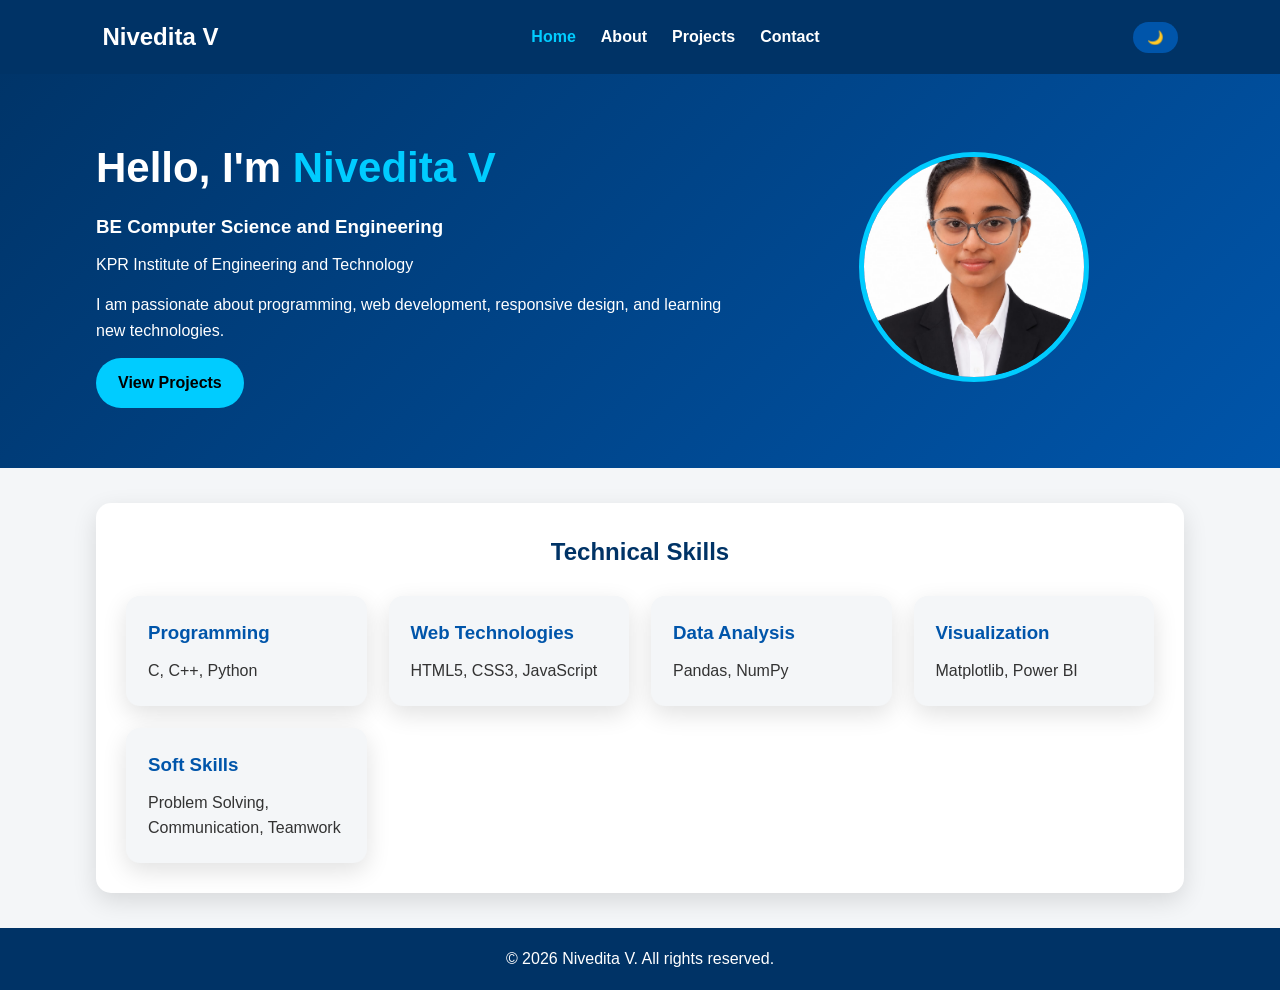
<file: index.html>
<!DOCTYPE html>
<html lang="en">
<head>
    <meta charset="UTF-8">
    <meta name="viewport" content="width=device-width, initial-scale=1.0">
    <meta name="description" content="Portfolio website of Nivedita V">
    <meta name="author" content="Nivedita V">
    <title>Nivedita Portfolio</title>
    <link rel="stylesheet" href="style.css">
</head>

<body>

<header class="hero-header">
    <nav class="navbar">
        <h2 class="logo">Nivedita V</h2>

        <div class="nav-links">
            <a href="index.html" class="active">Home</a>
            <a href="about.html">About</a>
            <a href="project.html">Projects</a>
            <a href="contact.html">Contact</a>
        </div>

        <button class="theme-btn" onclick="toggleTheme()">🌙</button>
    </nav>

    <section class="hero">
        <div class="hero-text">
            <h1>Hello, I'm <span>Nivedita V</span></h1>
            <h3>BE Computer Science and Engineering</h3>
            <p>KPR Institute of Engineering and Technology</p>

            <p>
                I am passionate about programming, web development,
                responsive design, and learning new technologies.
            </p>

            <a href="project.html" class="btn">View Projects</a>
        </div>

        <div class="hero-image">
            <img src="ni.jpeg" alt="Nivedita V">
        </div>
    </section>
</header>

<main>
    <section class="section">
        <h2 class="section-title">Technical Skills</h2>

        <div class="skills-grid">
            <div class="card">
                <h3>Programming</h3>
                <p>C, C++, Python</p>
            </div>

            <div class="card">
                <h3>Web Technologies</h3>
                <p>HTML5, CSS3, JavaScript</p>
            </div>

            <div class="card">
                <h3>Data Analysis</h3>
                <p>Pandas, NumPy</p>
            </div>

            <div class="card">
                <h3>Visualization</h3>
                <p>Matplotlib, Power BI</p>
            </div>

            <div class="card">
                <h3>Soft Skills</h3>
                <p>Problem Solving, Communication, Teamwork</p>
            </div>
        </div>
    </section>
</main>

<footer>
    <p>&copy; 2026 Nivedita V. All rights reserved.</p>
</footer>

<script>
    function toggleTheme() {
        document.body.classList.toggle("dark-mode");
    }
</script>

</body>
</html>
</file>
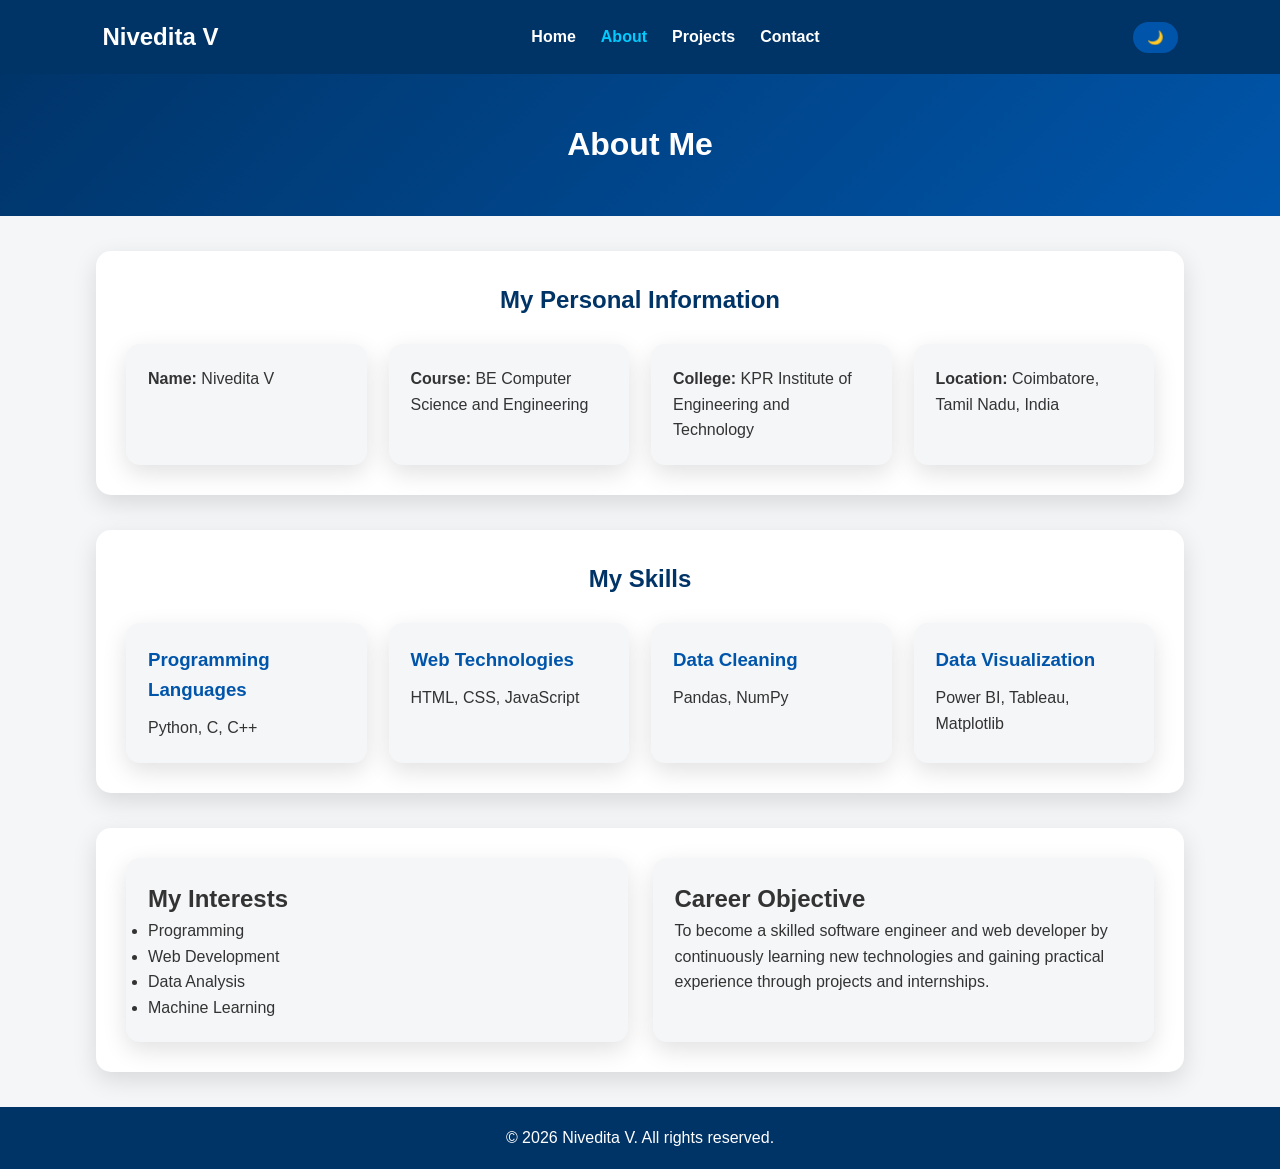
<file: about.html>
<!DOCTYPE html>
<html lang="en">
<head>
    <meta charset="UTF-8">
    <meta name="viewport" content="width=device-width, initial-scale=1.0">
    <meta name="description" content="Portfolio website of Nivedita V">
    <meta name="author" content="Nivedita V">
    <title>Nivedita Portfolio | About</title>
    <link rel="stylesheet" href="style.css">
</head>

<body>

<header class="page-header">
    <nav class="navbar">
        <h2 class="logo">Nivedita V</h2>

        <div class="nav-links">
            <a href="index.html">Home</a>
            <a href="about.html" class="active">About</a>
            <a href="project.html">Projects</a>
            <a href="contact.html">Contact</a>
        </div>

        <button class="theme-btn" onclick="toggleTheme()">🌙</button>
    </nav>

    <h1>About Me</h1>
</header>

<main>
    <section class="section">
        <h2 class="section-title">My Personal Information</h2>

        <div class="info-grid">
            <div class="card"><strong>Name:</strong> Nivedita V</div>
            <div class="card"><strong>Course:</strong> BE Computer Science and Engineering</div>
            <div class="card"><strong>College:</strong> KPR Institute of Engineering and Technology</div>
            <div class="card"><strong>Location:</strong> Coimbatore, Tamil Nadu, India</div>
        </div>
    </section>

    <section class="section">
        <h2 class="section-title">My Skills</h2>

        <div class="skills-grid">
            <div class="card">
                <h3>Programming Languages</h3>
                <p>Python, C, C++</p>
            </div>

            <div class="card">
                <h3>Web Technologies</h3>
                <p>HTML, CSS, JavaScript</p>
            </div>

            <div class="card">
                <h3>Data Cleaning</h3>
                <p>Pandas, NumPy</p>
            </div>

            <div class="card">
                <h3>Data Visualization</h3>
                <p>Power BI, Tableau, Matplotlib</p>
            </div>
        </div>
    </section>

    <section class="section two-column">
        <div class="card">
            <h2>My Interests</h2>
            <ul>
                <li>Programming</li>
                <li>Web Development</li>
                <li>Data Analysis</li>
                <li>Machine Learning</li>
            </ul>
        </div>

        <div class="card">
            <h2>Career Objective</h2>
            <p>
                To become a skilled software engineer and web developer by
                continuously learning new technologies and gaining practical
                experience through projects and internships.
            </p>
        </div>
    </section>
</main>

<footer>
    <p>&copy; 2026 Nivedita V. All rights reserved.</p>
</footer>

<script>
    function toggleTheme() {
        document.body.classList.toggle("dark-mode");
    }
</script>

</body>
</html>
</file>
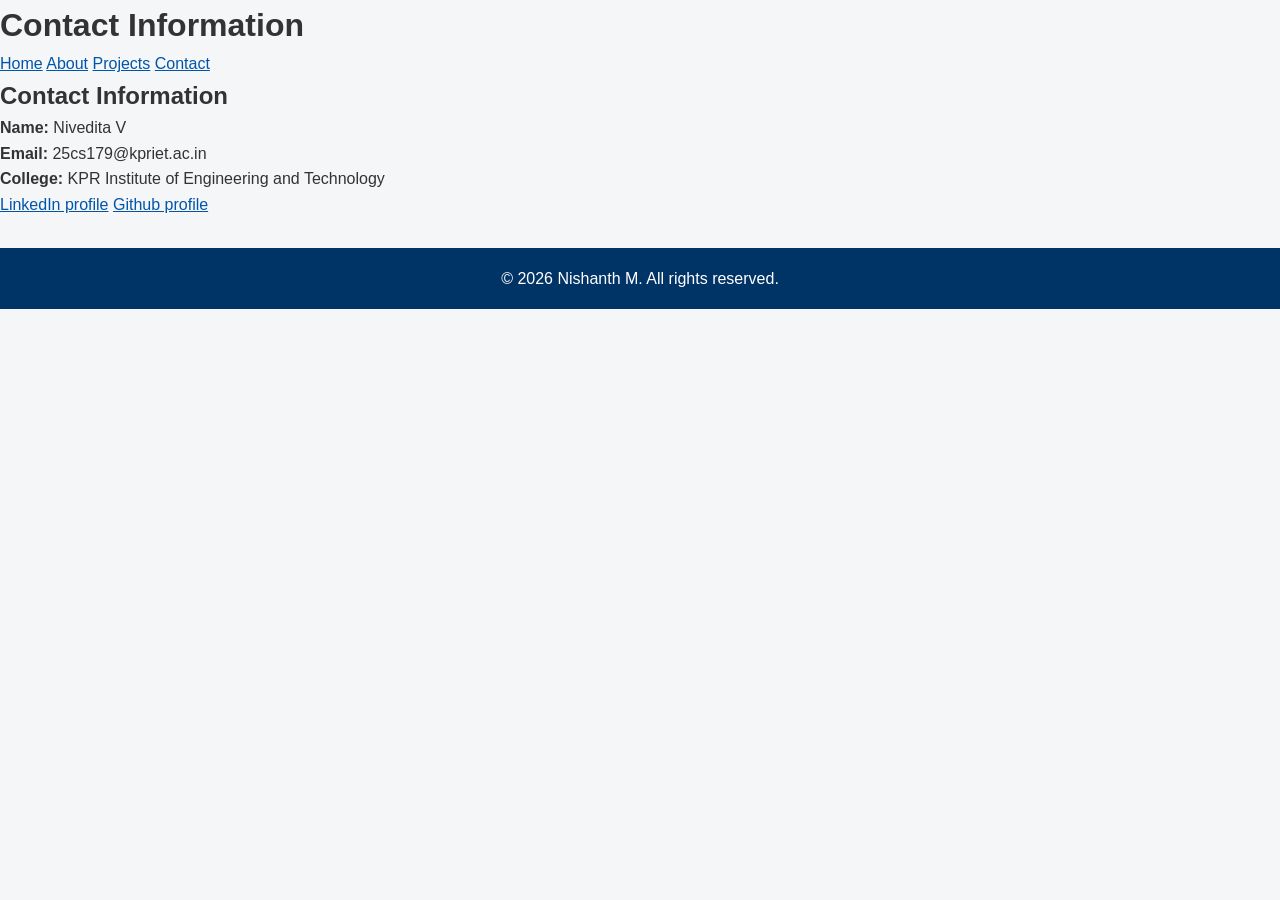
<file: Contact.html>
<!DOCTYPE html>
<html>
    <head>
        <meta charset="UTF-8">
        <meta name="viewport" content="width=device-width, initial-scale=1.0">
        <meta name="description" content="Portfolio website of Nivedita V">
        <meta name="author" content="Nivedita V">
        <title>Nivedita Portfolio | Contact</title>
        <link rel="stylesheet" href="style.css">
    </head>
    <body>
            <header>
                <h1>Contact Information</h1>
                <p><strong></strong></p>
            </header>
            <nav>
                <a href="Index.html">Home</a>
                <a href="about.html">About</a>
                <a href="Project.html">Projects</a>
                <a href="Contact.html">Contact</a> 
            </nav>
            <main>
                <section>
                    <h2>Contact Information</h2>
                    <p><strong>Name:</strong> Nivedita V</p>
                    <p><strong>Email:</strong> 25cs179@kpriet.ac.in</p>
                    <p><strong>College:</strong> KPR Institute of Engineering and Technology</p>
                    <a href="">LinkedIn profile</a>
                    <a href="">Github profile</a>
                </section>
            </main>
            <footer>
                <p>&copy; 2026 Nishanth M. All rights reserved.</p>
            </footer>
        
    </body>
</html>
</file>
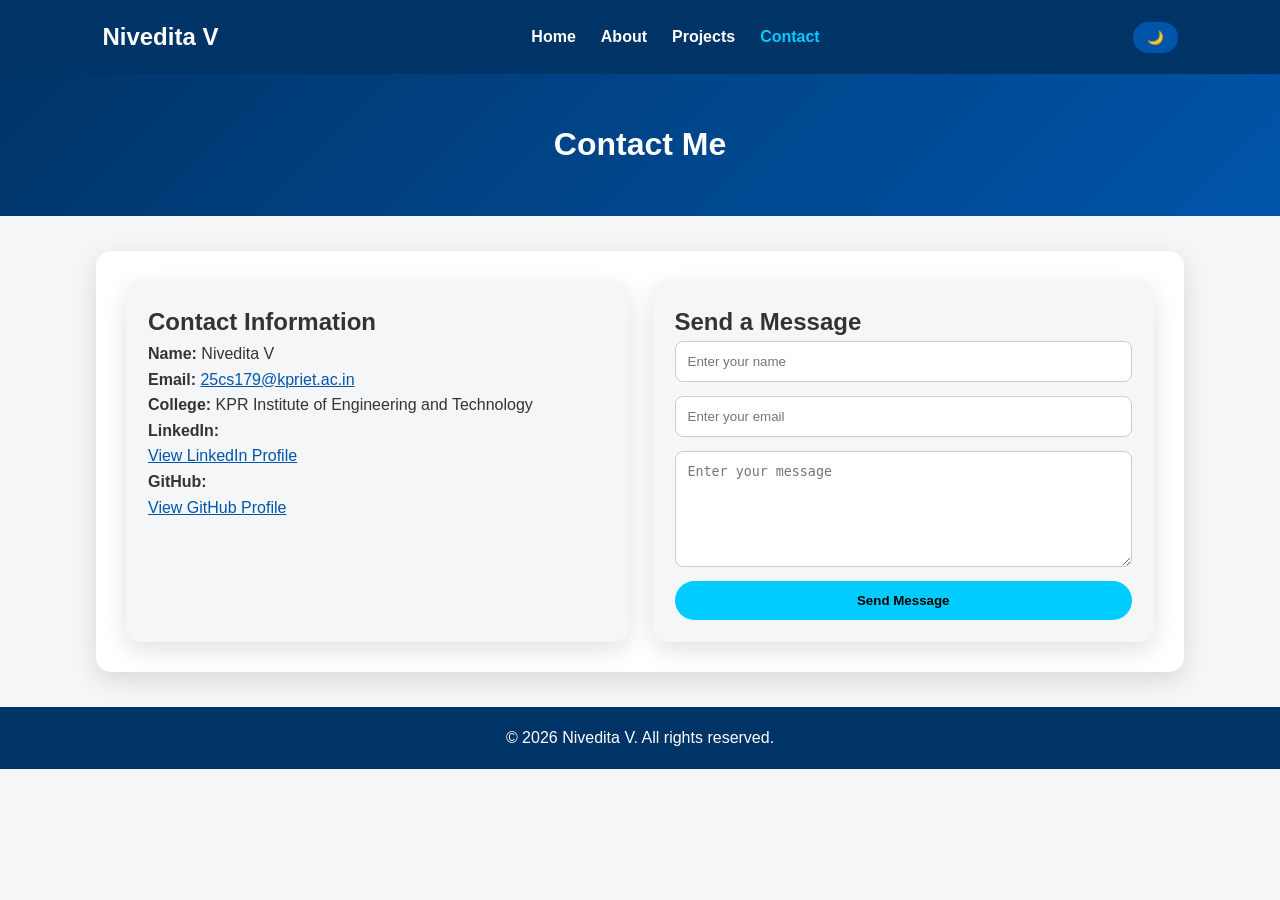
<file: contact.html>
<!DOCTYPE html>
<html lang="en">
<head>
    <meta charset="UTF-8">
    <meta name="viewport" content="width=device-width, initial-scale=1.0">
    <meta name="description" content="Portfolio website of Nivedita V">
    <meta name="author" content="Nivedita V">
    <title>Nivedita Portfolio | Contact</title>
    <link rel="stylesheet" href="style.css">
</head>

<body>

<header class="page-header">
    <nav class="navbar">
        <h2 class="logo">Nivedita V</h2>

        <div class="nav-links">
            <a href="index.html">Home</a>
            <a href="about.html">About</a>
            <a href="project.html">Projects</a>
            <a href="contact.html" class="active">Contact</a>
        </div>

        <button class="theme-btn" onclick="toggleTheme()">🌙</button>
    </nav>

    <h1>Contact Me</h1>
</header>

<main>
    <section class="section">

        <div class="contact-container">

            <div class="contact-info card">
                <h2>Contact Information</h2>

                <p><strong>Name:</strong> Nivedita V</p>

                <p>
                    <strong>Email:</strong>
                    <a href="mailto:25cs179@kpriet.ac.in">
                        25cs179@kpriet.ac.in
                    </a>
                </p>

                <p>
                    <strong>College:</strong>
                    KPR Institute of Engineering and Technology
                </p>

                <p>
                    <strong>LinkedIn:</strong><br>
                    <a href="https://www.linkedin.com/in/nivedita-vishwanathan-81895339a?utm_source=share_via&utm_content=profile&utm_medium=member_android" target="_blank">
                        View LinkedIn Profile
                    </a>
                </p>

                <p>
                    <strong>GitHub:</strong><br>
                    <a href="https://github.com/vishwanathannivedita54-stack" target="_blank">
                        View GitHub Profile
                    </a>
                </p>
            </div>

            <div class="contact-form card">
                <h2>Send a Message</h2>

                <form>
                    <input type="text" placeholder="Enter your name" required>

                    <input type="email" placeholder="Enter your email" required>

                    <textarea rows="6" placeholder="Enter your message"></textarea>

                    <button type="submit" class="btn">
                        Send Message
                    </button>
                </form>
            </div>

        </div>

    </section>
</main>

<footer>
    <p>&copy; 2026 Nivedita V. All rights reserved.</p>
</footer>

<script>
function toggleTheme() {
    document.body.classList.toggle("dark-mode");
}
</script>

</body>
</html>
</file>
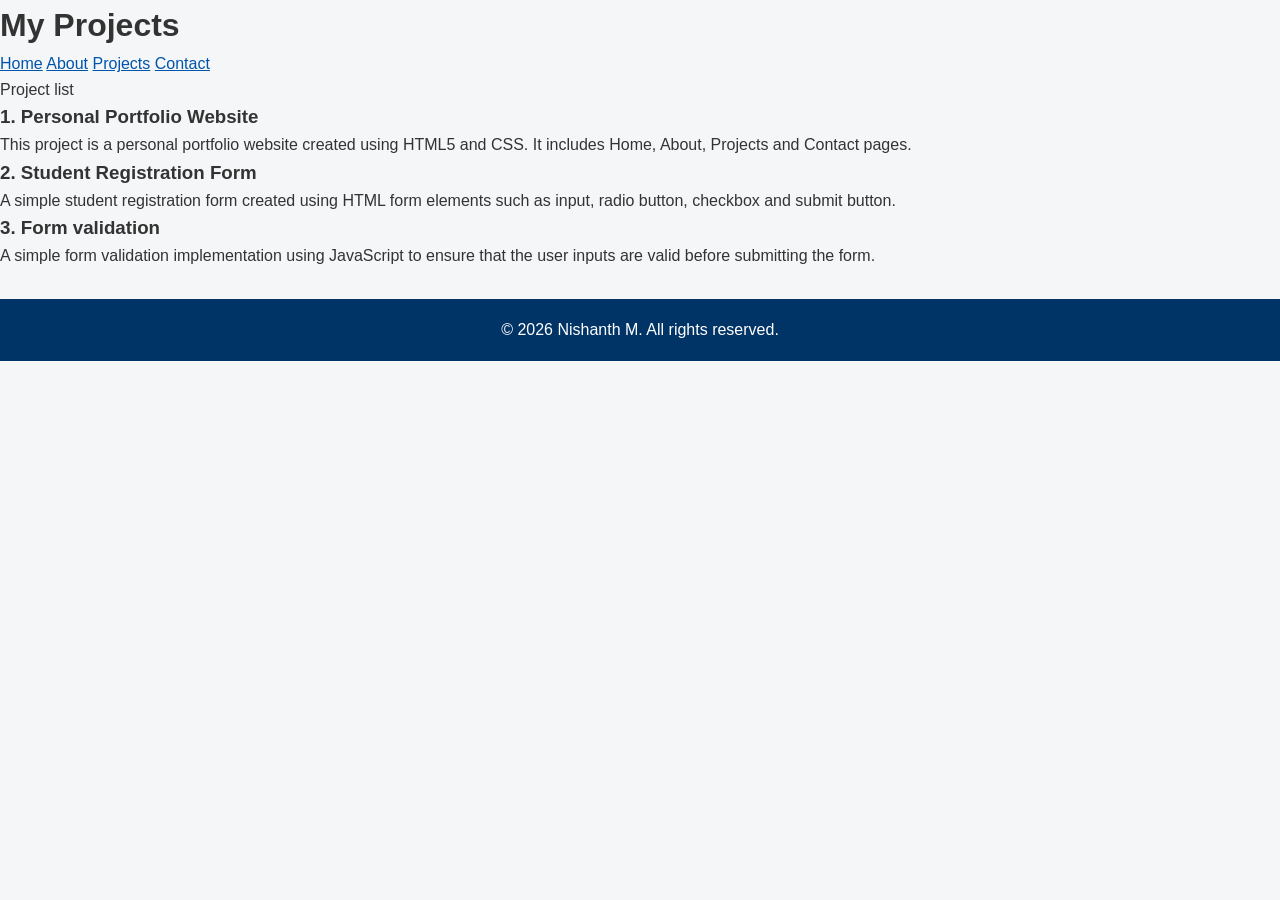
<file: Project.html>
<!DOCTYPE html>
<html>
     <head>
        <meta charset="UTF-8">
        <meta name="viewport" content="width=device-width, initial-scale=1.0">
        <meta name="description" content="Portfolio website of Nishanth M">
        <meta name="author" content="Nishanth M">
        <title>Nishanth Portfolio | Projects</title>
        <link rel="stylesheet" href="style.css">
     </head>
     <body>
            <header>
                <h1><strong>My Projects</strong></h1>
            </header>
            <nav>
                <a href="Index.html">Home</a>
                <a href="about.html">About</a>
                <a href="Project.html">Projects</a>
                <a href="Contact.html">Contact</a>
            </nav>
            <main>
                <section>
                    <p>Project list</p>
                    <div>
                        <article>
                            <h3>1. Personal Portfolio Website</h3>
                            <p>
                                This project is a personal portfolio website created using
                                HTML5 and CSS. It includes Home, About, Projects and Contact pages.
                            </p>
                        </article>
                    </div>
                    <div>
                        <article>
                            <h3>2. Student Registration Form</h3>
                            <p>
                                A simple student registration form created using HTML form elements
                                such as input, radio button, checkbox and submit button.
                            </p>
                        </article>
                    </div>
                    <div>
                        <article>
                            <h3>3. Form validation </h3>
                            <p>
                                A simple form validation implementation using JavaScript to ensure
                                that the user inputs are valid before submitting the form.
                            </p>
                        </article>
                    </div>
                </section>
            </main>
            <footer>
                <p>&copy; 2026 Nishanth M. All rights reserved.</p>
            </footer>

     </body>

</html>
</file>
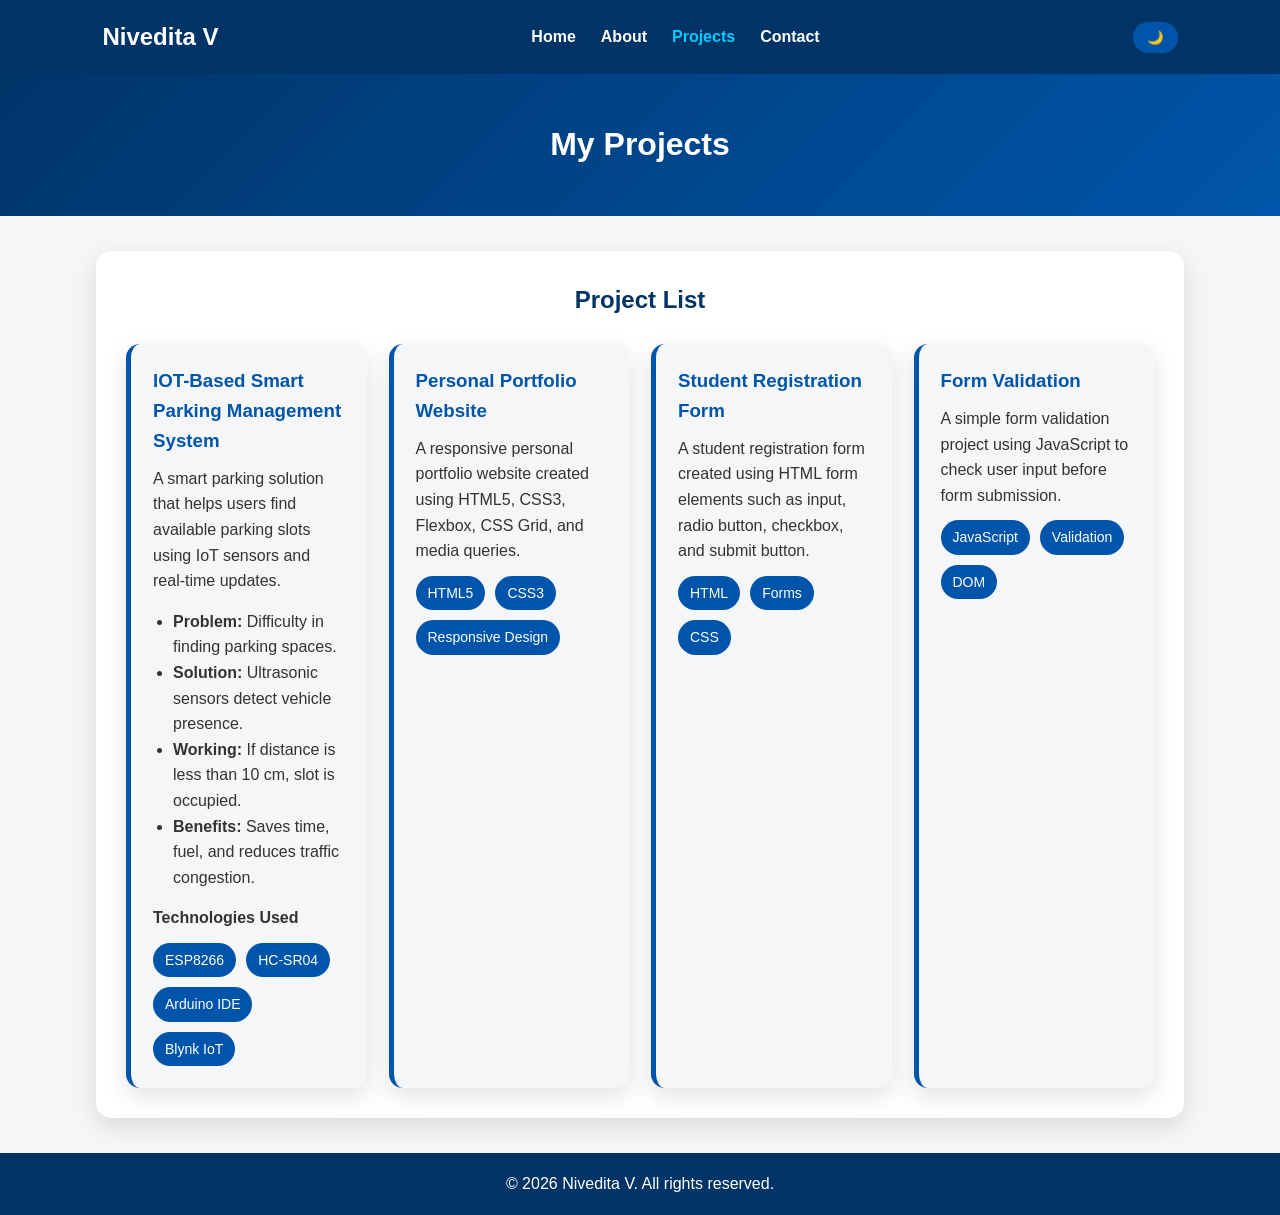
<file: project.html>
<!DOCTYPE html>
<html lang="en">
<head>
    <meta charset="UTF-8">
    <meta name="viewport" content="width=device-width, initial-scale=1.0">
    <meta name="description" content="Portfolio website of Nivedita V">
    <meta name="author" content="Nivedita V">
    <title>Nivedita Portfolio | Projects</title>
    <link rel="stylesheet" href="style.css">
</head>

<body>

<header class="page-header">
    <nav class="navbar">
        <h2 class="logo">Nivedita V</h2>

        <div class="nav-links">
            <a href="index.html">Home</a>
            <a href="about.html">About</a>
            <a href="project.html" class="active">Projects</a>
            <a href="contact.html">Contact</a>
        </div>

        <button class="theme-btn" onclick="toggleTheme()">🌙</button>
    </nav>

    <h1>My Projects</h1>
</header>

<main>
    <section class="section">
        <h2 class="section-title">Project List</h2>

        <div class="project-grid">

            <article class="project-card">
                <h3>IOT-Based Smart Parking Management System</h3>

                <p>
                    A smart parking solution that helps users find available
                    parking slots using IoT sensors and real-time updates.
                </p>

                <ul>
                    <li><strong>Problem:</strong> Difficulty in finding parking spaces.</li>
                    <li><strong>Solution:</strong> Ultrasonic sensors detect vehicle presence.</li>
                    <li><strong>Working:</strong> If distance is less than 10 cm, slot is occupied.</li>
                    <li><strong>Benefits:</strong> Saves time, fuel, and reduces traffic congestion.</li>
                </ul>

                <h4>Technologies Used</h4>
                <div class="tech-tags">
                    <span>ESP8266</span>
                    <span>HC-SR04</span>
                    <span>Arduino IDE</span>
                    <span>Blynk IoT</span>
                </div>
            </article>

            <article class="project-card">
                <h3>Personal Portfolio Website</h3>

                <p>
                    A responsive personal portfolio website created using
                    HTML5, CSS3, Flexbox, CSS Grid, and media queries.
                </p>

                <div class="tech-tags">
                    <span>HTML5</span>
                    <span>CSS3</span>
                    <span>Responsive Design</span>
                </div>
            </article>

            <article class="project-card">
                <h3>Student Registration Form</h3>

                <p>
                    A student registration form created using HTML form elements
                    such as input, radio button, checkbox, and submit button.
                </p>

                <div class="tech-tags">
                    <span>HTML</span>
                    <span>Forms</span>
                    <span>CSS</span>
                </div>
            </article>

            <article class="project-card">
                <h3>Form Validation</h3>

                <p>
                    A simple form validation project using JavaScript to check
                    user input before form submission.
                </p>

                <div class="tech-tags">
                    <span>JavaScript</span>
                    <span>Validation</span>
                    <span>DOM</span>
                </div>
            </article>

        </div>
    </section>
</main>

<footer>
    <p>&copy; 2026 Nivedita V. All rights reserved.</p>
</footer>

<script>
    function toggleTheme() {
        document.body.classList.toggle("dark-mode");
    }
</script>

</body>
</html>
</file>
<file: style.css>
:root {
    --primary: #003366;
    --secondary: #0055aa;
    --accent: #00ccff;
    --bg: #f4f6f8;
    --card: #ffffff;
    --text: #333333;
    --white: #ffffff;
    --shadow: 0 8px 25px rgba(0, 0, 0, 0.12);
}

.dark-mode {
    --primary: #111827;
    --secondary: #38bdf8;
    --accent: #22d3ee;
    --bg: #0f172a;
    --card: #1e293b;
    --text: #f8fafc;
    --white: #ffffff;
}

* {
    margin: 0;
    padding: 0;
    box-sizing: border-box;
}

body {
    font-family: Arial, sans-serif;
    background: var(--bg);
    color: var(--text);
    line-height: 1.6;
}

/* Navbar using Flexbox */
.navbar {
    background: var(--primary);
    color: var(--white);
    padding: 18px 8%;
    display: flex;
    justify-content: space-between;
    align-items: center;
    flex-wrap: wrap;
}

.logo {
    font-size: 24px;
}

.nav-links {
    display: flex;
    gap: 25px;
    flex-wrap: wrap;
}

.nav-links a {
    color: var(--white);
    text-decoration: none;
    font-weight: bold;
}

.nav-links a:hover,
.nav-links .active {
    color: var(--accent);
}

.theme-btn {
    background: var(--secondary);
    color: var(--white);
    border: none;
    padding: 8px 14px;
    border-radius: 20px;
    cursor: pointer;
}

/* Header */
.hero-header,
.page-header {
    background: linear-gradient(135deg, var(--primary), var(--secondary));
    color: var(--white);
    text-align: center;
}

.page-header h1 {
    padding: 45px 20px;
}

/* Hero section using CSS Grid */
.hero {
    width: 85%;
    margin: auto;
    padding: 60px 0;
    display: grid;
    grid-template-columns: 1.5fr 1fr;
    gap: 40px;
    align-items: center;
}

.hero-text {
    text-align: left;
}

.hero-text h1 {
    font-size: 42px;
    margin-bottom: 10px;
}

.hero-text span {
    color: var(--accent);
}

.hero-text h3 {
    color: var(--white);
    margin-bottom: 10px;
}

.hero-text p {
    margin-bottom: 15px;
}

.hero-image img {
    width: 230px;
    height: 230px;
    object-fit: cover;
    border-radius: 50%;
    border: 5px solid var(--accent);
}

/* Common sections */
.section {
    width: 85%;
    margin: 35px auto;
    background: var(--card);
    padding: 30px;
    border-radius: 15px;
    box-shadow: var(--shadow);
}

.section-title {
    color: var(--primary);
    text-align: center;
    margin-bottom: 25px;
}

/* Cards */
.card,
.project-card {
    background: var(--bg);
    color: var(--text);
    padding: 22px;
    border-radius: 14px;
    box-shadow: var(--shadow);
    transition: 0.3s;
}

.card:hover,
.project-card:hover {
    transform: translateY(-6px);
}

/* CSS Grid layouts */
.skills-grid,
.info-grid,
.project-grid {
    display: grid;
    grid-template-columns: repeat(auto-fit, minmax(230px, 1fr));
    gap: 22px;
}

.two-column,
.contact-container {
    display: grid;
    grid-template-columns: repeat(2, 1fr);
    gap: 25px;
}

/* Project page */
.project-card {
    text-align: left;
    border-left: 5px solid var(--secondary);
}

.project-card h3,
.card h3 {
    color: var(--secondary);
    margin-bottom: 10px;
}

.project-card ul {
    margin: 15px 0;
    padding-left: 20px;
}

.tech-tags {
    display: flex;
    flex-wrap: wrap;
    gap: 10px;
    margin-top: 12px;
}

.tech-tags span {
    background: var(--secondary);
    color: var(--white);
    padding: 6px 12px;
    border-radius: 20px;
    font-size: 14px;
}

/* Button */
.btn {
    display: inline-block;
    background: var(--accent);
    color: #000;
    text-decoration: none;
    padding: 12px 22px;
    border-radius: 25px;
    font-weight: bold;
    border: none;
    cursor: pointer;
}

/* Contact form */
form {
    display: flex;
    flex-direction: column;
    gap: 14px;
}

input,
textarea {
    padding: 12px;
    border: 1px solid #ccc;
    border-radius: 8px;
}

input:focus,
textarea:focus {
    outline: 2px solid var(--secondary);
}

a {
    color: var(--secondary);
}

footer {
    background: var(--primary);
    color: var(--white);
    text-align: center;
    padding: 18px;
    margin-top: 30px;
}

/* Tablet responsive */
@media (max-width: 900px) {
    .hero {
        grid-template-columns: 1fr;
        text-align: center;
    }

    .hero-text {
        text-align: center;
    }

    .two-column,
    .contact-container {
        grid-template-columns: 1fr;
    }
}

/* Mobile responsive */
@media (max-width: 600px) {
    .navbar {
        flex-direction: column;
        gap: 15px;
    }

    .nav-links {
        flex-direction: column;
        gap: 12px;
        text-align: center;
    }

    .hero-text h1 {
        font-size: 30px;
    }

    .section {
        width: 94%;
        padding: 20px;
    }

    .hero {
        width: 94%;
        padding: 35px 0;
    }

    .hero-image img {
        width: 170px;
        height: 170px;
    }
}
</file>
